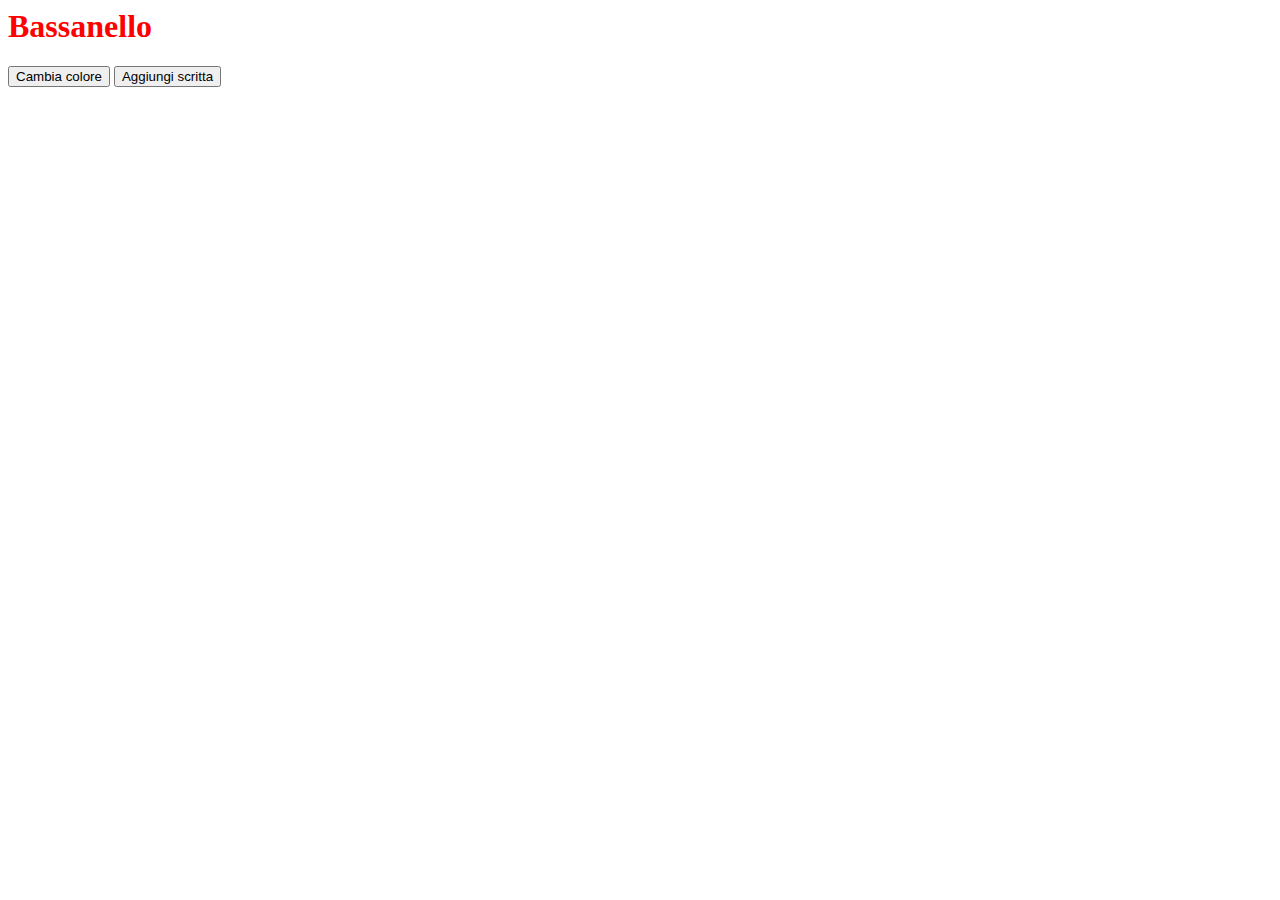
<file: 01-Introduzione-js/index.html>
<html>
    <head>
        <link rel="stylesheet" href="./style.css">
    </head>
    <body>
        <h1 id="titolo">Bassanello</h1>
        <h4 id="sottotitolo"></h4>
        <!-- collego la funzione al bottone -->
        <button onclick="cambioColore()">Cambia colore</button>

        <button onclick="aggiungiScritta()">Aggiungi scritta</button>

        <!-- link che collega javascript a html -->
       <script src="./script.js"></script> 
    </body>
</html>
</file>
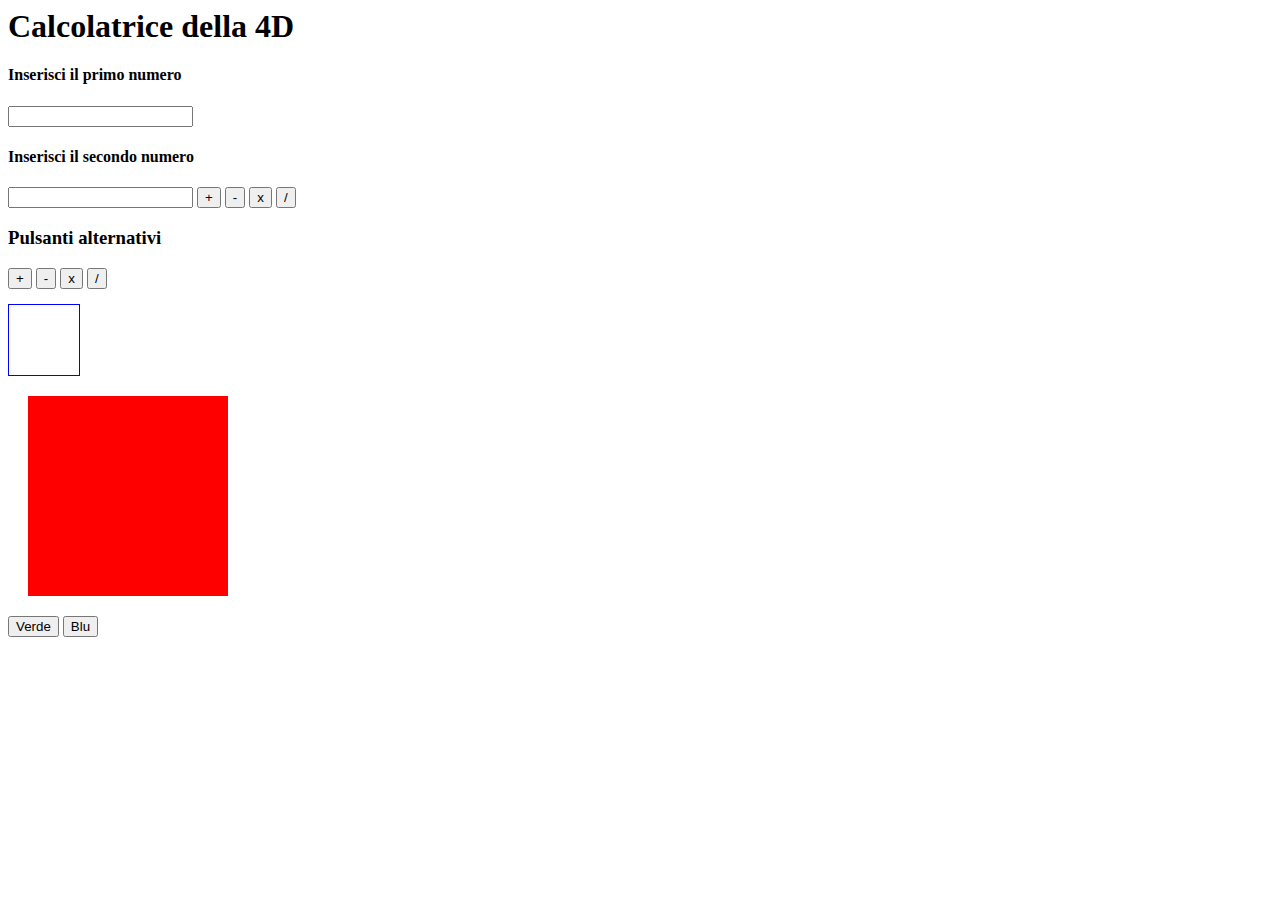
<file: 02-Lezione1-funzioni/index.html>
<html>
    <head>
        <link rel="stylesheet" href="./style.css">
    </head>
    <body>
        <h1>Calcolatrice della 4D</h1>

        <h4>Inserisci il primo numero</h4>
        <!-- Campo di input nel quale posso scrivere, metto un id così posso chiamarli con js -->
        <input id="primoNumero" type="number">

        <h4>Inserisci il secondo numero</h4>
        <!-- Campo di input nel quale posso scrivere, metto un id così posso chiamarli con js -->
        <input id="secondoNumero" type="number">

        <!-- Metto il primo bottone + con la funzione onclick -->
        <button onclick="somma()">+</button>
        <button onclick="sottrazione()">-</button>
        <button onclick="moltiplicazione()">x</button>
        <button onclick="divisione()">/</button>

        <!-- creo la sezione con i pulsanti per usare una funzione sola con argomenti diversi -->
        <h3>Pulsanti alternativi</h3>
        <button onclick="operazione(somma)">+</button>
        <button onclick="operazione(sottrazione)">-</button>
        <button onclick="operazione(moltiplicazione)">x</button>
        <button onclick="operazione(divisione)">/</button>

        <!-- Creiamo il bel riquadro per il risultato -->
        <div id="belRiquadro"></div>


        <div id="quadrato"></div>

        <!-- il parametro per cambiare il colore va scritto tra '' -->
        <button onclick="cambiaColore('green', '50%')">Verde</button>
        <button onclick="cambiaColore('blue', '0')">Blu</button>

        <script src="./script.js"></script>
    </body>
</html>
</file>
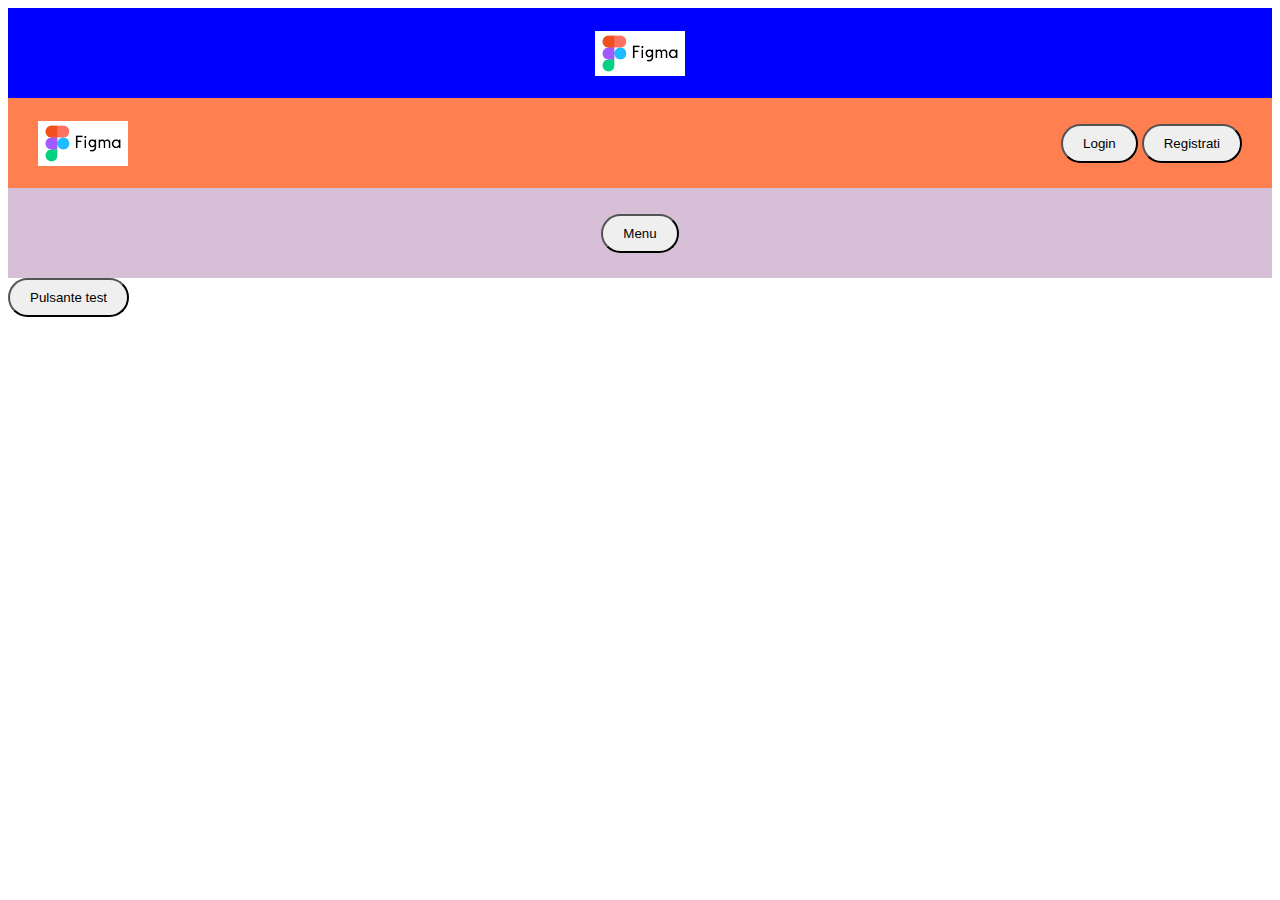
<file: 03-lezione2-componenti/index.html>
<html>
    <head>
        <link rel="stylesheet" href="./style.css"> <!-- link al css -->
    </head>
    <body>
        <!-- primo header stile base -->
        <header id="headerBase"> 
            <!-- carico il logo come immagine -->
            <img id="logo" src="./img/logo.png" alt="logo" > 
        </header>

        <!-- secondo header con pulsanti -->
        <header id="headerPulsanti">
            <img id="logo" src="./img/logo.png" alt="logo" > 
            <div>
                <button class="pulsante">Login</button>
                <button class="pulsante">Registrati</button>
            </div>
        </header>

        <!-- terzo header con menu -->
        <header id="headerMenu">
            <button class="pulsante" onclick="appariMenu()">Menu</button>
        </header>  
        <!-- creo div del menu che appare e scompare -->
        <div id="menu">
            <!-- creo la lista degli elementi del menu -->
            <ul>
                <li>Elemento1</li>
                <li>Elemento2</li>
                <li>Elemento3</li>
                <li>Elemento4</li>
            </ul>   
        </div>


        <button class="pulsante">Pulsante test</button>

         <script src="./script.js"></script> <!-- link al javascript -->
    </body>
</html>
</file>
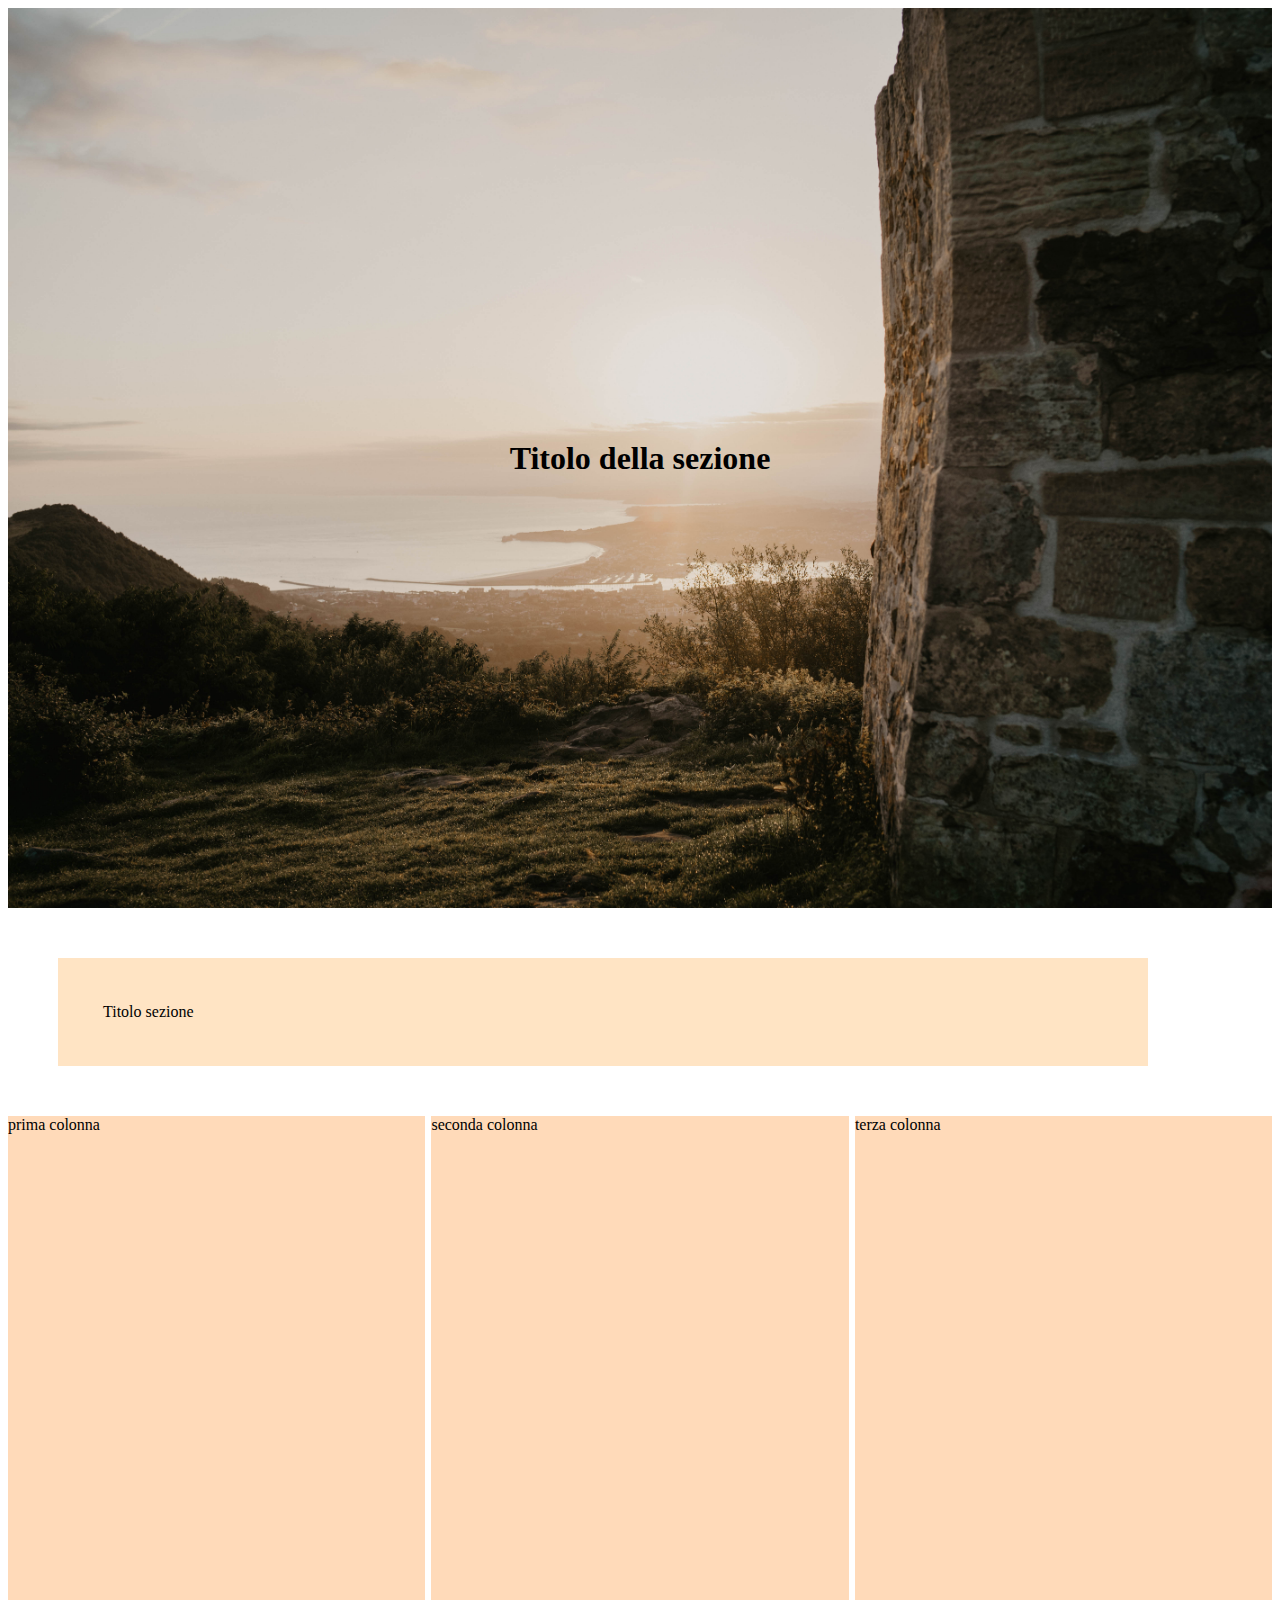
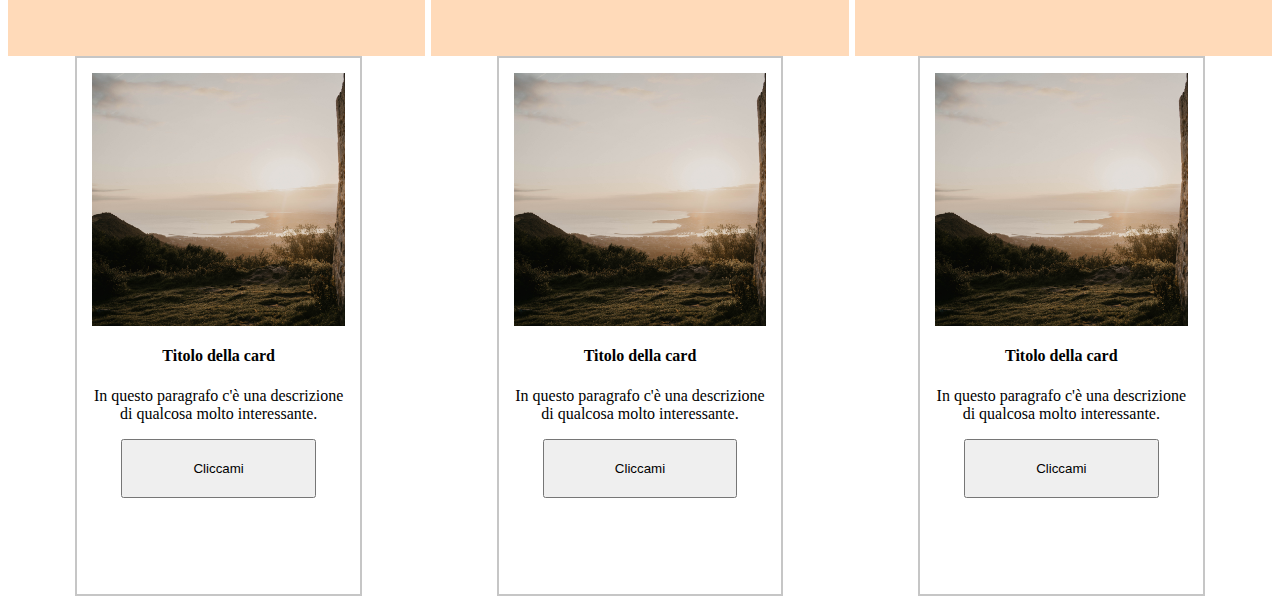
<file: 04-lezione3-sezioni/index.html>
<html>
    <head>
        <link rel="stylesheet" href="./style.css">
    </head>
    <body>
        <!-- creo la prima sezione con immagine di sfondo -->
        <section id="sezioneImmagine">
            <!-- inserisco un titolo alla sezione -->
            <h1 id="titolo">Titolo della sezione</h1>
        </section>

        <!-- creo la sezione per accordion -->
        <div class="corpoAccordion">
            <div class="accordion">
                
                <!-- struttura del pezzo singolo cliccabile -->
                <div class="contenitore">
                    <div class="etichetta">Titolo sezione</div> <!-- etichetta cliccabile -->
                    <div class="contenuto">Paragrafo di testo all'interno</div> <!-- paragrafo che si nasconde -->
                </div>

            </div>
        </div>

        <!-- Creo una sezione divisa in tre colonne  -->
        <section id="treColonne">
            <!-- creo tre div che saranno le mie colonne  -->
            <div id="colonna">prima colonna</div>
            <div id="colonna">seconda colonna</div>
            <div id="colonna">terza colonna</div>
        </section>

        <!-- Creo una sezione nella quale disporrò le card  -->
        <section id="sezioneCard">
            <!-- creo la struttura con i div della card  -->
            <div id="card">
                <div id="imgCard"></div>
                <div id="testoCard">
                    <h4>Titolo della card</h4>
                    <p>In questo paragrafo c'è una descrizione di qualcosa 
                        molto interessante.
                    </p>
                </div>
                <div id="btnCard">
                    <button id="bottoneCard">Cliccami</button>
                </div>
            </div>

            <div id="card">
                <div id="imgCard"></div>
                <div id="testoCard">
                    <h4>Titolo della card</h4>
                    <p>In questo paragrafo c'è una descrizione di qualcosa 
                        molto interessante.
                    </p>
                </div>
                <div id="btnCard">
                    <button id="bottoneCard">Cliccami</button>
                </div>
            </div>

            <div id="card">
                <div id="imgCard"></div>
                <div id="testoCard">
                    <h4>Titolo della card</h4>
                    <p>In questo paragrafo c'è una descrizione di qualcosa 
                        molto interessante.
                    </p>
                </div>
                <div id="btnCard">
                    <button id="bottoneCard">Cliccami</button>
                </div>
            </div>
        </section>

        <script src="./script.js"></script>
    </body>
</html>
</file>
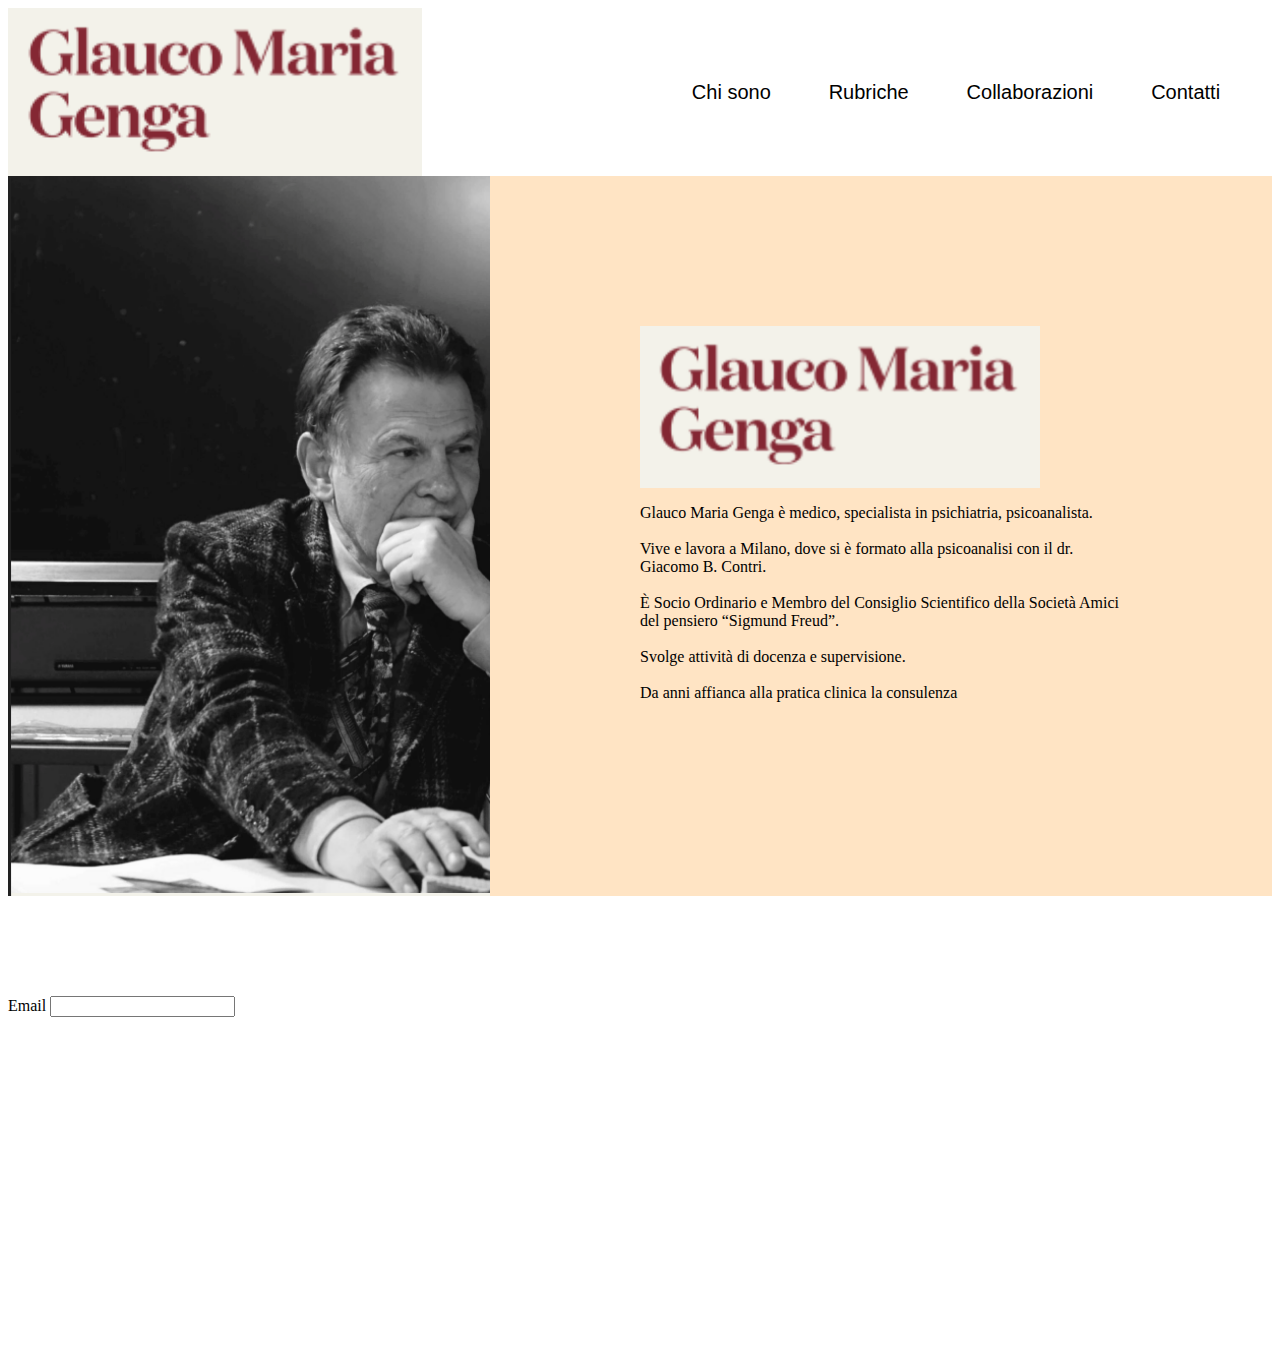
<file: sito-glauco/index.html>
<html>
    <head>
        <link rel="stylesheet" href="./style.css">
    </head>
    <body>
        
        <header>
            <div id="headerSx">
                <img src="./img/logo.png" alt="">
            </div>
            <div id="headerDx">
                <button>Chi sono</button>
                <button>Rubriche</button>
                <button>Collaborazioni</button>
                <button>Contatti</button>
            </div>
        </header>

        <section id="primaSezione">
            <div id="immagineSx"></div>
            <div id="testoDx">
                <img src="./img/logo.png" width="400">
                <p id="paragrafoPrincipale">
                    Glauco Maria Genga è medico, specialista in psichiatria, psicoanalista. 
                    <br><br>
                    Vive e lavora a Milano, dove si è formato alla psicoanalisi con il dr. Giacomo B. Contri. 
                    <br><br>
                    È Socio Ordinario e Membro del Consiglio Scientifico della Società Amici del pensiero “Sigmund Freud”. 
                    <br><br>
                    Svolge attività di docenza e supervisione. 
                    <br><br>
                    Da anni affianca alla pratica clinica la consulenza
                </p>
            </div>
        </section>

        <footer>
            <div id="email">
                <span>Email</span>
                <input type="text" name="" id="campoScrivere">
            </div>
            <div id="info"></div>
        </footer>


    </body>
</html>
</file>
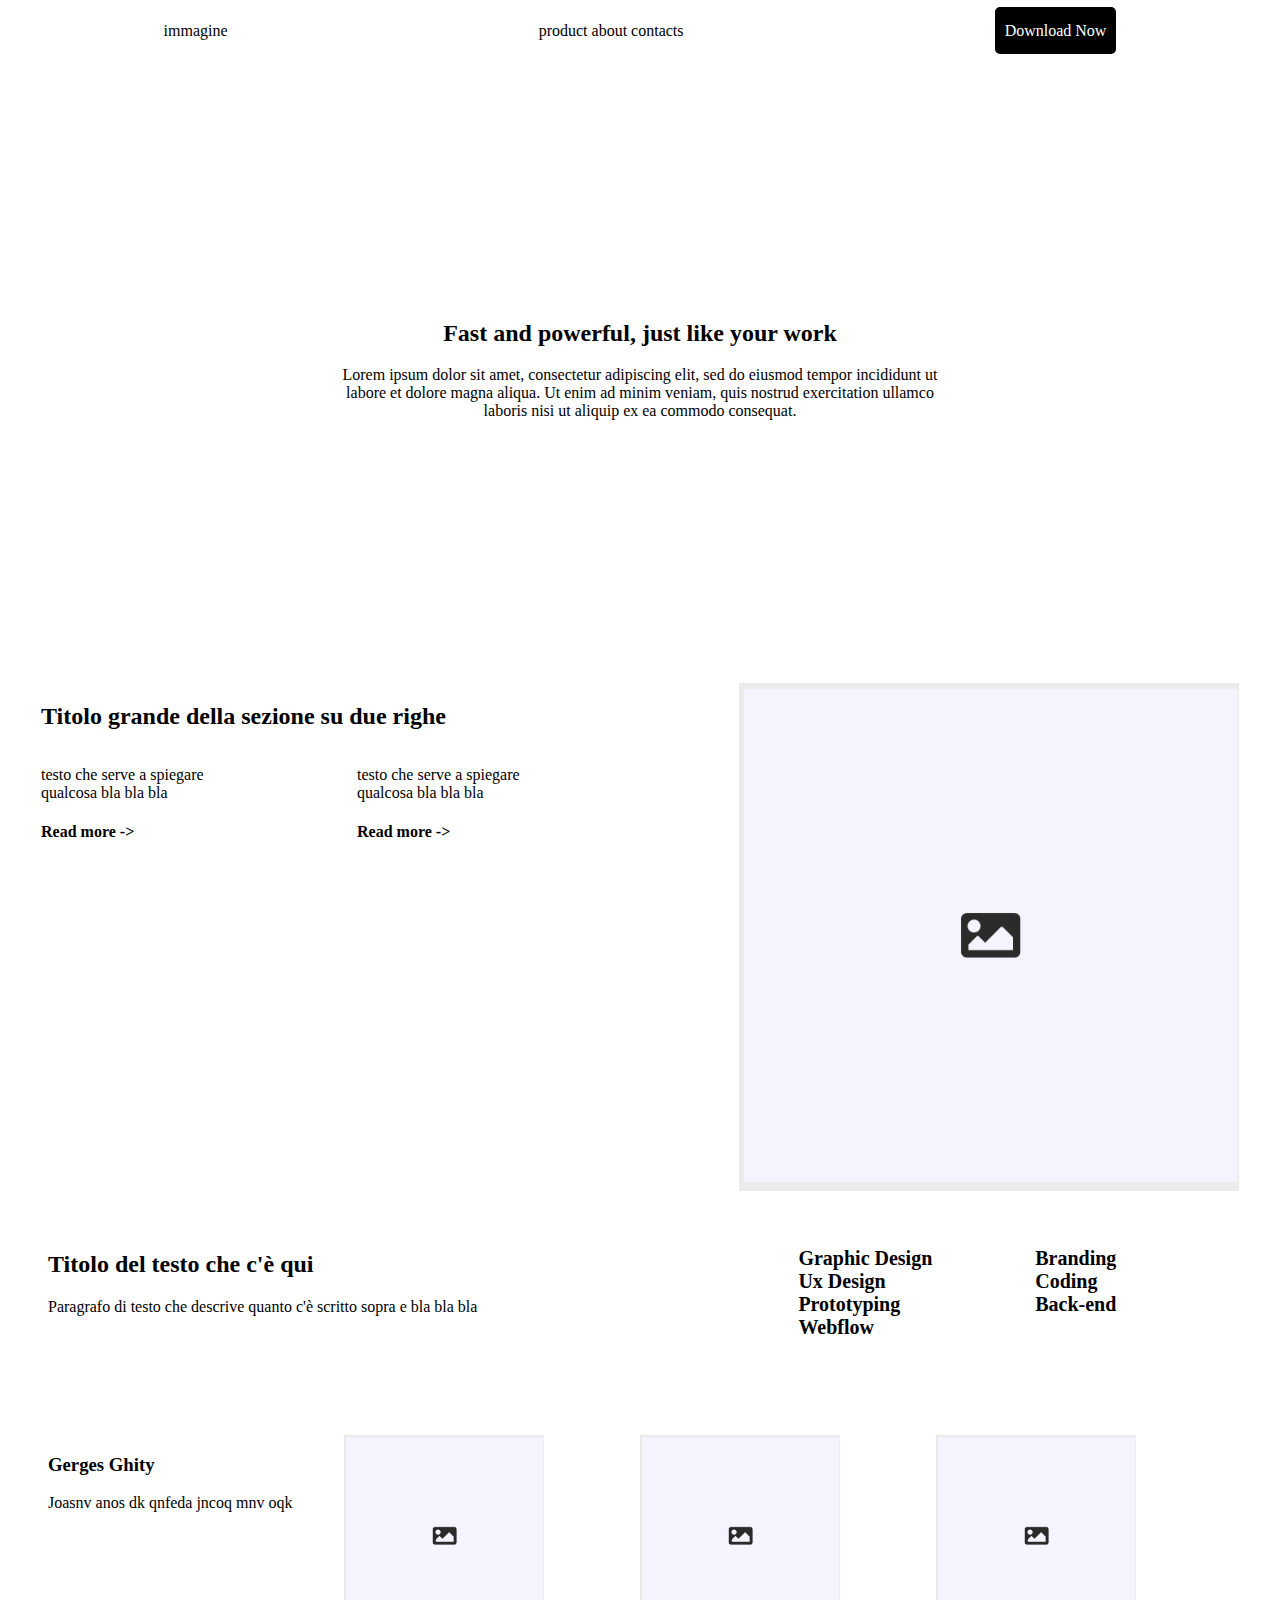
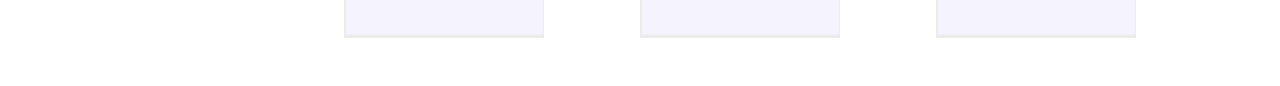
<file: 00-esercitazioni/simulazione-esame/index.html>
<html>
    <head>
        <link rel="stylesheet" href="./style.css">
    </head>
    <body>
        
        <header>
            <div id="logo">immagine</div>
            <div id="menu">product about contacts</div>
            <div id="divBottone">
                <span id="bottone">Download Now</span>
            </div>
        </header>

        <section id="home">
            <div id="testi">
                <h2>Fast and powerful, just like your work</h2>
                <p>Lorem ipsum dolor sit amet, consectetur adipiscing elit, 
                    sed do eiusmod tempor incididunt ut labore et dolore 
                    magna aliqua. Ut enim ad minim veniam, quis nostrud 
                    exercitation ullamco laboris nisi ut aliquip 
                    ex ea commodo consequat.
                </p>
            </div>
        </section>

        <section id="sezioneDue">
            <div id="paragrafi">

                <h2>Titolo grande della sezione su due righe</h2>
                <div id="blocchetti">
                    <div id="blocco">
                        <p>testo che serve a spiegare <br> qualcosa bla bla bla</p>
                        <h4>Read more -></h4>
                    </div>

                    <div id="blocco">
                        <p>testo che serve a spiegare <br> qualcosa bla bla bla</p>
                        <h4>Read more -></h4>
                    </div>

                </div>

            </div>
            <div id="immagine">
                <img src="./img/ciao.png" alt="" width="500">
            </div>
        </section>

        <section id="elenchi">
            <div id="descrizione">
                <h2>Titolo del testo che c'è qui</h2>
                <p>Paragrafo di testo che descrive quanto c'è scritto sopra e bla bla bla</p>
            </div>
            <div id="elenco">
                <ul>
                    <li>Graphic Design</li>
                    <li>Ux Design</li>
                    <li>Prototyping</li>
                    <li>Webflow</li>
                </ul>
            </div>
            <div id="elenco">
                <ul>
                    <li>Branding</li>
                    <li>Coding</li>
                    <li>Back-end</li>
                </ul>
            </div>
        </section>

        <section id="quartetto">
            <div id="quarti">
                <h3>Gerges Ghity</h3>
                <p>Joasnv anos dk qnfeda jncoq mnv oqk</p>
            </div>
            <div id="quarti">
                <img src="./img/ciao.png" alt="" width="200">
            </div>
            <div id="quarti">
                <img src="./img/ciao.png" alt="" width="200">
            </div>
            <div id="quarti">
                <img src="./img/ciao.png" alt="" width="200">
            </div>
        </section>


    </body>
</html>
</file>
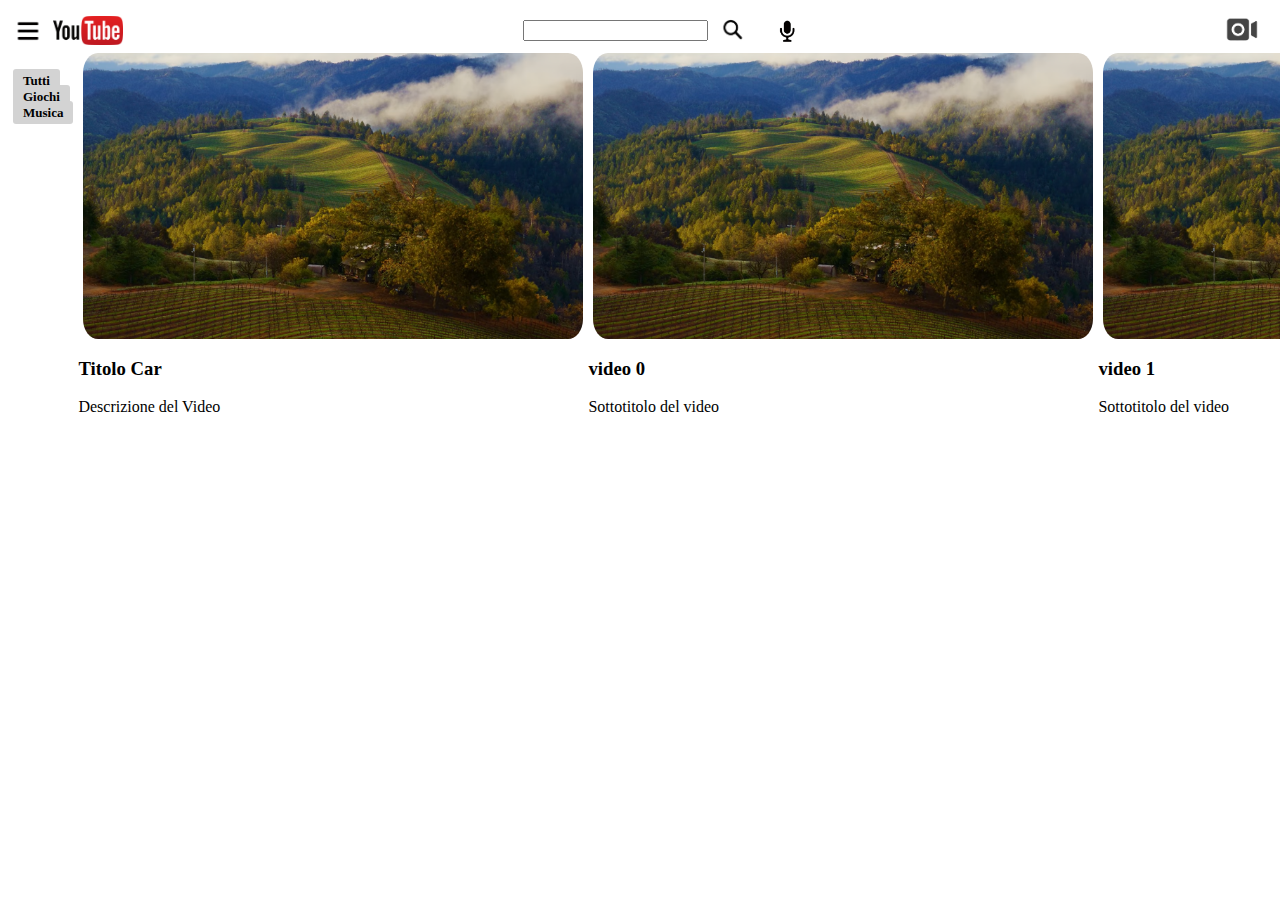
<file: 00-esercitazioni/simulazione-yt/index.html>
<html>

<head>
    <link rel="stylesheet" href="./style.css">
</head>

<body>
    <header>
        <div id="logoSx">
            <img src="./img/burger.png" alt="" width="30" onclick="appariMenu()">
            <img src="./img/yt.png" alt="" width="70">
        </div>

        <div id="barraRicerca">
            <input id="search" type="text">
            <img src="./img/lens.png" alt="" width="40">
            <img src="./img/mic.png" alt="" width="50">
        </div>

        <div id="profilo">
            <img src="./img/camera.png" alt="" width="50">
        </div>
    </header>

    <div id="home">
        <div id="menu">
            <ul>
                <li>Home</li>
                <li>Short</li>
                <li>Iscrizioni</li>
                <hr>
                <span id="tu">Tu</span>
                <li>Cronologia</li>
                <li>Playlist</li>
                <li>Guarda più tardi</li>
                <li>Video piaciuti</li>
            </ul>
        </div>

        <section id="filtri">
            <span id="label">Tutti</span>
            <span id="label">Giochi</span>
            <span id="label">Musica</span>
        </section>

        <div id="contenitoreVideo">
            <img src="img/video.png" alt="" id="thumbnail" width="500">
             <h3>Titolo Car </h3>
             <p>Descrizione del Video</p>
        </div>
        


    </div>

    <div id="test"></div>


    <script src="./script.js"></script>
</body>

</html>
</file>
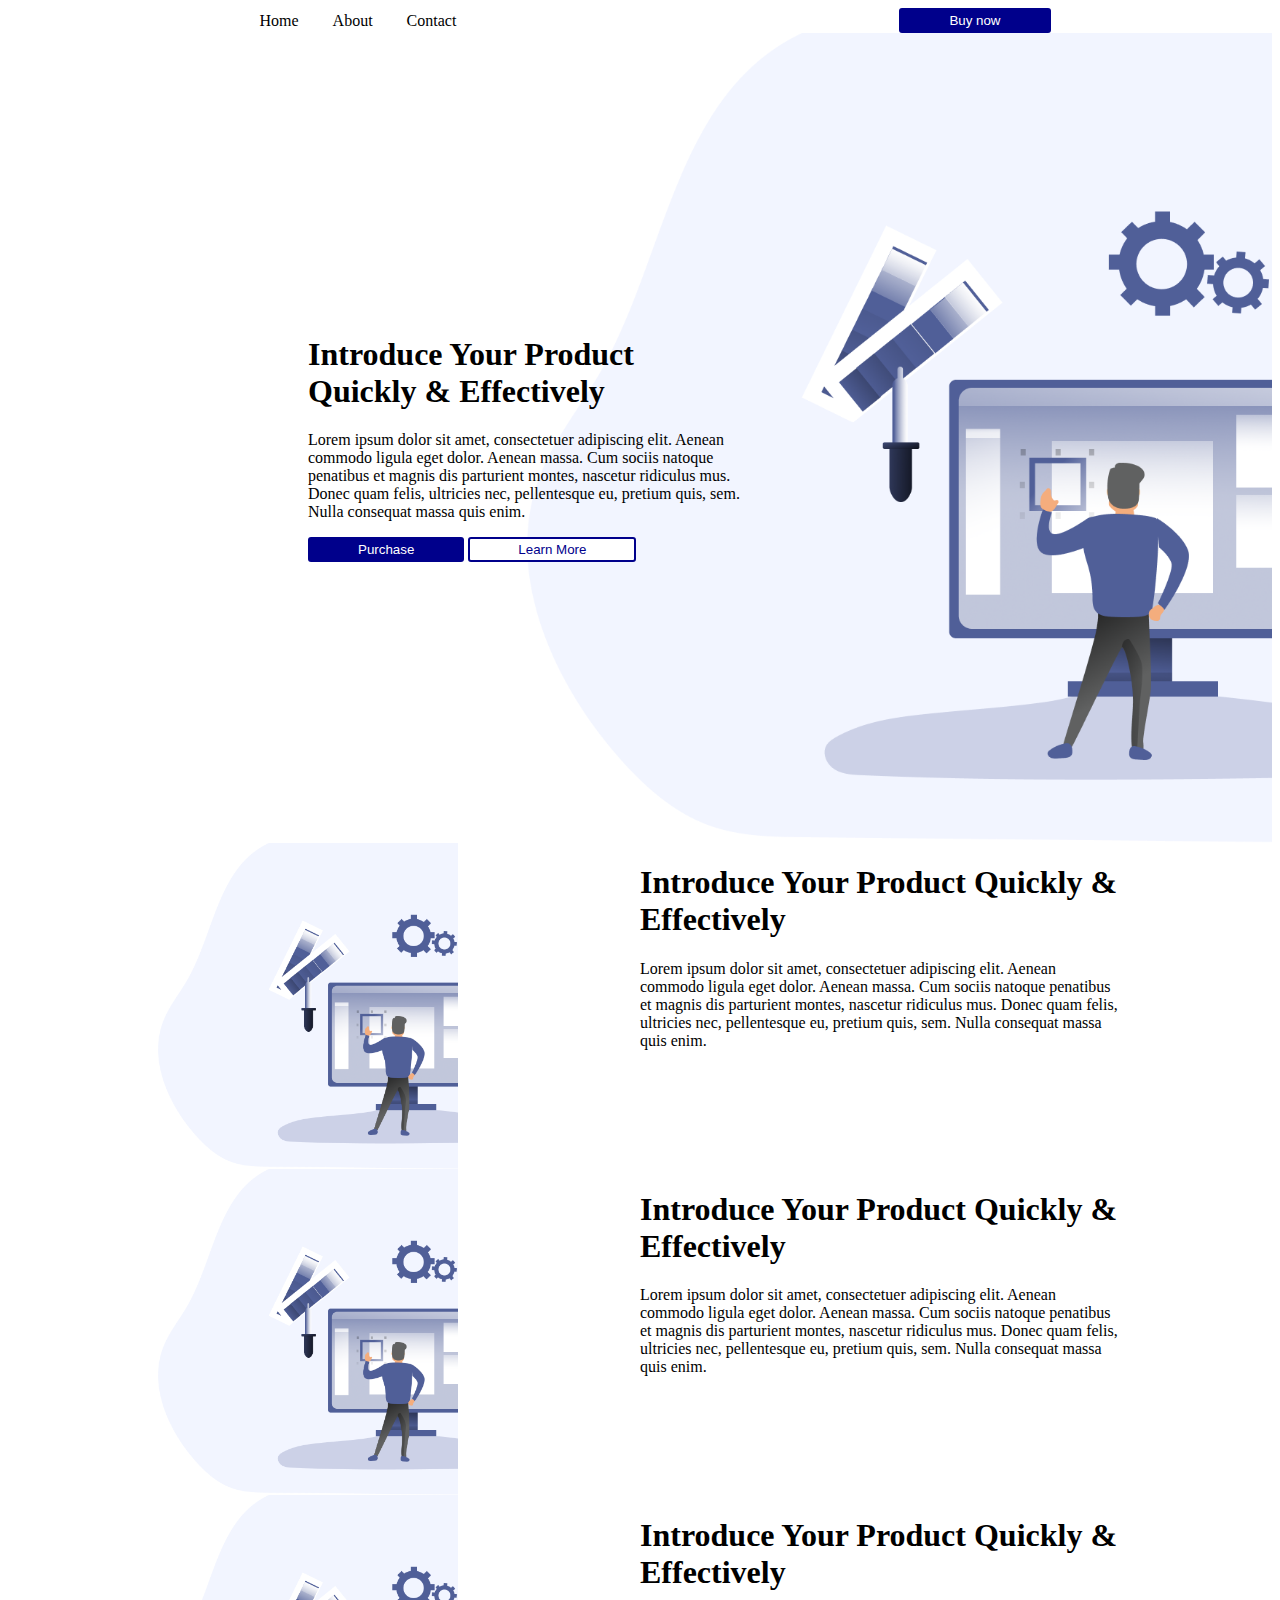
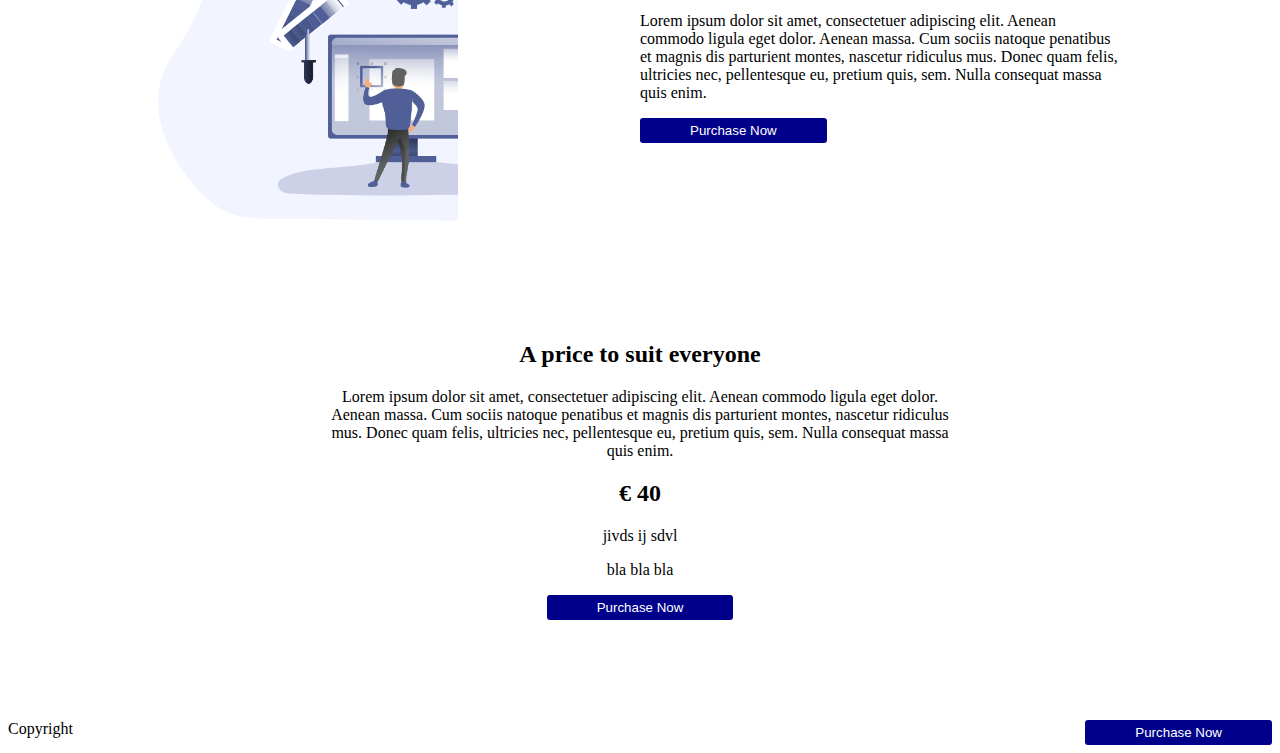
<file: 00-esercitazioni/simulazione2/index.html>
<html>

<head>
    <link rel="stylesheet" href="./style.css">
</head>

<body>

    <header>
        <!-- creo il primo contenitore dove c'è il menu  -->
        <div id="menu">
            <span>Home</span>
            <span>About</span>
            <span>Contact</span>
        </div>

        <!-- creo il contenitore per il pulsante -->
        <div id="buy">
            <button>Buy now</button>
        </div>
    </header>

    <section id="home">
        <div id="contenutoHome">
            <h1>
                Introduce Your Product
                Quickly & Effectively
            </h1>
            <p>
                Lorem ipsum dolor sit amet, consectetuer adipiscing elit. Aenean commodo ligula eget dolor. Aenean
                massa. Cum sociis natoque penatibus et magnis dis parturient montes, nascetur ridiculus
                mus. Donec quam felis, ultricies nec, pellentesque eu, pretium quis, sem. Nulla consequat massa quis
                enim.
            </p>
            <div id="bottoni">
                <button>Purchase</button>
                <button id="pulsanteLight">Learn More</button>
            </div>
        </div>
    </section>

    <section id="fascia">
        <div id="immagineSx">
            <img src="./img/designer_1.png" width="300" alt="">
        </div>
        <div id="testiDx">
            <h1>
                Introduce Your Product
                Quickly & Effectively
            </h1>
            <p>
                Lorem ipsum dolor sit amet, consectetuer adipiscing elit. Aenean commodo ligula eget dolor. Aenean
                massa. Cum sociis natoque penatibus et magnis dis parturient montes, nascetur ridiculus
                mus. Donec quam felis, ultricies nec, pellentesque eu, pretium quis, sem. Nulla consequat massa quis
                enim.
            </p>
        </div>
    </section>

    <section id="fascia">
        <div id="immagineSx">
            <img src="./img/designer_1.png" width="300" alt="">
        </div>
        <div id="testiDx">
            <h1>
                Introduce Your Product
                Quickly & Effectively
            </h1>
            <p>
                Lorem ipsum dolor sit amet, consectetuer adipiscing elit. Aenean commodo ligula eget dolor. Aenean
                massa. Cum sociis natoque penatibus et magnis dis parturient montes, nascetur ridiculus
                mus. Donec quam felis, ultricies nec, pellentesque eu, pretium quis, sem. Nulla consequat massa quis
                enim.
            </p>
        </div>
    </section>

    <section id="fascia">
        <div id="immagineSx">
            <img src="./img/designer_1.png" width="300" alt="">
        </div>
        <div id="testiDx">
            <h1>
                Introduce Your Product
                Quickly & Effectively
            </h1>
            <p>
                Lorem ipsum dolor sit amet, consectetuer adipiscing elit. Aenean commodo ligula eget dolor. Aenean
                massa. Cum sociis natoque penatibus et magnis dis parturient montes, nascetur ridiculus
                mus. Donec quam felis, ultricies nec, pellentesque eu, pretium quis, sem. Nulla consequat massa quis
                enim.
            </p>
            <button>Purchase Now</button>
        </div>
    </section>

    <section id="testoCentrato">
        <div id="centra">
            <h2>A price to suit everyone</h2>
            <p>
                Lorem ipsum dolor sit amet, consectetuer adipiscing elit. Aenean commodo ligula eget dolor. Aenean
                massa. Cum sociis natoque penatibus et magnis dis parturient montes, nascetur ridiculus
                mus. Donec quam felis, ultricies nec, pellentesque eu, pretium quis, sem. Nulla consequat massa quis
                enim.
            </p>
            <h2>€ 40</h2>
            <p>jivds ij sdvl</p>
            <p>bla bla bla</p>
            <button>Purchase Now</button>
        </div>
    </section>

    <footer>
        <div id="footerSopra">
            <span>Copyright</span>
            <button>Purchase Now</button>
        </div>
    </footer>

</body>

</html>
</file>
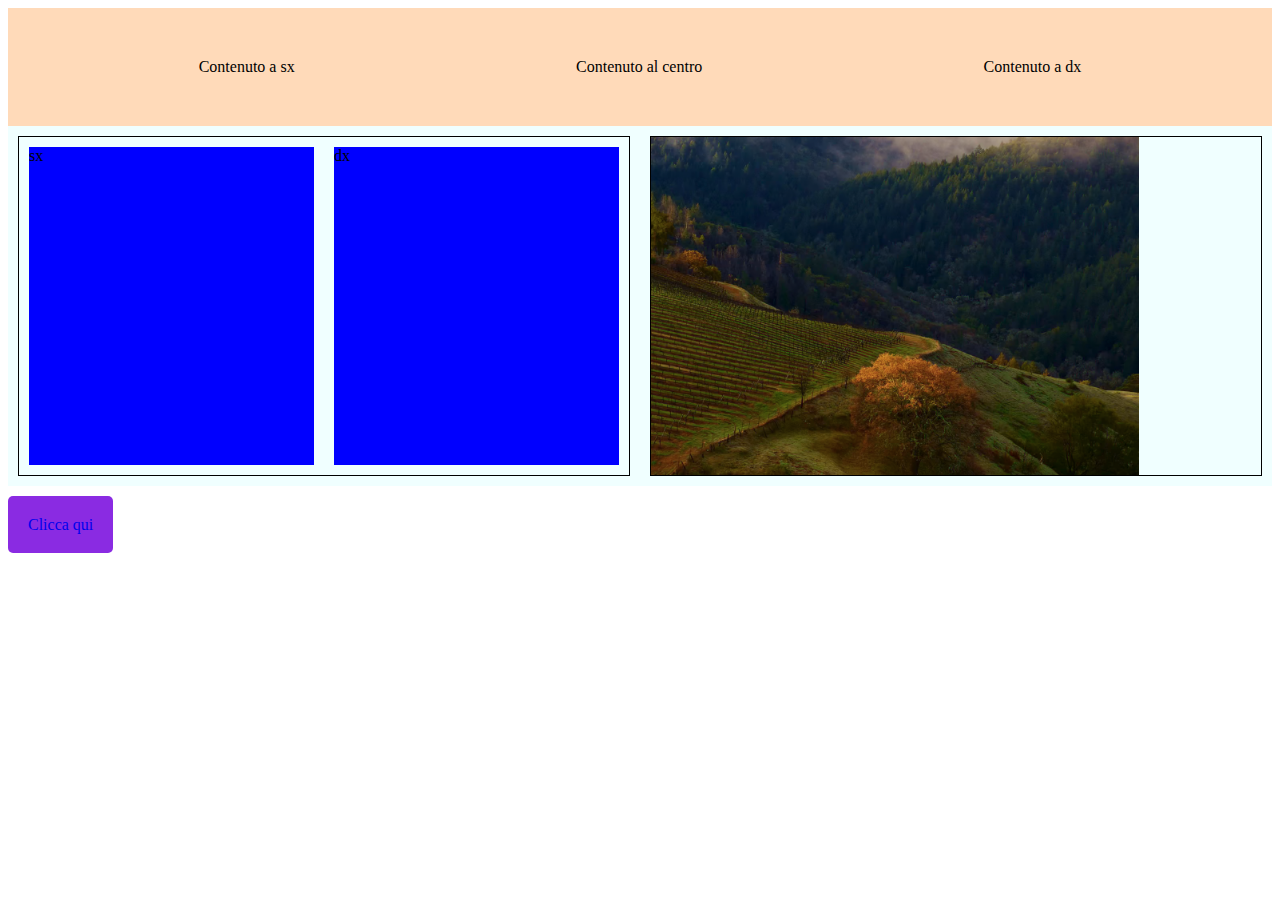
<file: 00-esercitazioni/tips/index.html>
<html>
    <head>
        <link rel="stylesheet" href="./style.css">
    </head>
    <body>
        
        <!-- header -->
        <header>
            <div id="headerSx">Contenuto a sx</div>
            <div id="headerCentro">Contenuto al centro</div>
            <div id="headerDx">Contenuto a dx</div>
        </header>

         <!-- sezione divisa a metà -->
        <section id="sezGrande">
            <div id="metaGrande">
                <div id="metaPiccolo">
                    sx
                </div>

                <div id="metaPiccolo">
                    dx
                </div>
            </div>

            <div id="metaGrande">
                <!-- tag per le immagini è img  -->
                <img src="./img/prova.png" alt="">
            </div>
        </section>

        <section id="bottoni">
            <!-- bottone con link  -->
            <a href="https://www.google.com" target="_blank"> 
                <!-- target blank serve ad aprire il link in un'altra scheda -->
                <span id="bottone">Clicca qui</span>
            </a>
        </section>

    </body>
</html>
</file>
<file: 01-Introduzione-js/style.css>
/* per chiamare le classi si fa ".", per chiamare gli id si fa "#" */
#titolo {
    color: red;
}
</file>
<file: 02-Lezione1-funzioni/style.css>
#belRiquadro {
    height: 70px;
    width: 70px;
    border: 1px solid blue;
    margin-top: 15px;
    font-size: 20px;
    /* posizionamento centrato del risultato */
    display: flex;
    justify-content: center;
    align-items: center;
}

#quadrato {
    height: 200px;
    width: 200px;
    background-color: red;
    margin: 20px;
}
</file>
<file: 03-lezione2-componenti/style.css>
/* ---------------------------------- HEADER BASE ---------------------------------- */
#headerBase {
    background-color: blue;
    height: 10vh; /* misura proporzionale all'altezza della schermata */  
    display: flex; 
    /* per disporre orizzontalmente si usa justify content */
    justify-content: center;
    /* per disporre verticalmente si usa align items */
    align-items: center;
}
#logo {
    height: 5vh;
}

/* -------------------------------- HEADER PULSANTI -------------------------------- */
#headerPulsanti {
    background-color: coral;
    height: 10vh;
    display: flex;
    /* allineo centrale verticalmente */
    align-items: center;
    /* allineo distribuiti equamente in orizzontale */
    justify-content: space-between;
    padding-left: 30px;
    padding-right: 30px;
}


/* -------------------------------- HEADER MENU -------------------------------- */
#headerMenu {
    background-color: thistle;
    height: 10vh;
    display: flex;
    justify-content: center;
    align-items: center;
}

#menu {
    background-color: thistle;
    margin-top:-20;
    display: none;
}

ul {
    /* tolgo i puntini alla lista */
    list-style-type: none;
    padding: 0;
}

li {
    /* centro i testi */
    text-align: center;
}

/* -------------------------------- COMPONENTI -------------------------------- */
.pulsante {
    /* spazio il bottone per renderlo più carino */
    padding-top: 10px;
    padding-bottom: 10px;
    padding-right: 20px;
    padding-left: 20px;
    /* stondo i bordi */
    border-radius: 30px;
}
</file>
<file: 04-lezione3-sezioni/style.css>
/*-----------------------------------------------------SEZIONE IMMAGINE-----------------------------------------------------*/
/* impostiamo l'immagine di sfondo della prima sezione */
#sezioneImmagine {
  height: 100vh;  /* altezza di tutta la pagina */
  background-image: url("./img/sfondo.jpg"); /* comando per impostare lo sfondo */
  background-repeat: no-repeat; /*immagine non si ripete*/
  background-size: cover; /* immagine grande tutto lo spazio che ha a disposizione*/
  /* proprietà per posizionare il titolo in mezzo */
  display: flex;
  justify-content: center;
  align-items: center;
}

/*-----------------------------------------------------SEZIONE ACCORDION-----------------------------------------------------*/
/* imposto lo stile dell'accordion */
.accordion {
    width: 1000px;
    margin: 50px;
    background-color: bisque;
    padding: 45px;
}

/*mettere due classi una a fianco all'altra ne assegna la stessa proprietà*/
/* position relative serve a poter muovere i nostri elementi */
.accordion .contenitore {
    position: relative;
}
.accordion .etichetta {
    position: relative;
    cursor: pointer;
}
/* impostiamo la classe per nascondere il contenuto */
.accordion .contenuto {
    position:relative;
    height: 0; /*schiaccio la sezione*/
    overflow: hidden; /*nascondo la sezione*/
    transition: 0.5s;
}
/* imposto altezza con un valore quando si accende la classe active*/
.accordion .contenitore.active .contenuto {
    height: 200px;
} 

/*-----------------------------------------------------SEZIONE TRE COLONNE-----------------------------------------------------*/

/* imposto le dimensioni della sezione  */
#treColonne {
    height: 60vh;
    /* display flex serve a poter impostare più di una colonna  */
    display: flex;
    justify-content: space-between;
}

#colonna {
    /* imposto la larghezza come un terzo della pagina  */
    width: 33%;
    background-color: peachpuff;
}


/*-----------------------------------------------------SEZIONE CARD-----------------------------------------------------*/
#sezioneCard {
    height: 60vh;
    display: flex;
    justify-content: space-around;
}

#card {
    border: 2px solid rgb(198, 198, 198);
    width: 20%;
    /* aggiungo dello spazio che mi fa da margine  */
    padding: 15px;  
}

/* effetto all passaggio del mouse sopra  */
#card:hover {
    box-shadow: 3px 3px rgb(198, 198, 198);
}

#imgCard {
    background-image: url("./img/sfondo.jpg");
    width: 100%;
    height: 50%;
    background-repeat: no-repeat; /*immagine non si ripete*/
    background-size: cover; /* immagine grande tutto lo spazio che ha a disposizione*/
}

#testoCard {
    text-align: center; /*centro il testo*/
}

#btnCard {
    text-align: center; /*centro il botton*/
}

#bottoneCard {
    /* il primo indica top e bottom, il seconod indica dx e sx  */
    padding: 20px 70px;

}
</file>
<file: sito-glauco/style.css>
header {
    display: flex;
    justify-content: space-between;
}

button {
    /* tolgo il bordo */
    border: none;
    /* tolgo il colore di sfondo */
    background-color: transparent;
    font-size: 20px;
}

/* imposto il menu di destra largo metà della pagina */
#headerDx {
    width: 50%;
    /* dispongo i pulsanti */
    display: flex;
    justify-content: space-evenly;
}

#primaSezione {
    background-color: bisque;
    height: 80vh;
    display: flex;
    justify-content: space-between;
}

/* imposto immagine di sfondo */
#immagineSx {
    background-image: url("./img/glauco.png");
    height: 100%;
    /*occupo tutto lo spazio*/
    width: 50%;
    /*occupo la metà*/
    background-size: cover;
    /*occupo tutto lo spazio a disposizione*/
    background-repeat: no-repeat;
}

#testoDx {
    padding: 150px;
    width: 50%;
}

footer {
    display: flex;
    justify-content: space-between;
    height: 40vh;
    padding-top: 100px;
}

#email {
    width: 50%;
}

#info {
    width: 50%;
}
</file>
<file: 00-esercitazioni/simulazione-esame/style.css>
header {
    display: flex;
    justify-content: space-around;
    height: 5vh;/*imposto una altezza all'elemento*/
    align-items: center; /*allineo al centro*/
}

#bottone {
    background-color: black; /*colore di sfondo*/
    color: white; /*colore del testo*/
    padding: 15px 10px; /*primo numero è sopra e sotto, il secondo è per dx e sx*/
    border-radius: 5px; /*stondo gli spigoli*/
}

#bottone:hover {
    cursor: pointer;
}

#home {
    height: 70vh; /*imposto l'altezza della sezione*/
    display: flex;
    justify-content: center;
    align-items: center; /*centro tutto il contenuto*/
    text-align: center; /*allineo il testo al centro*/
}

#testi {
    width: 50%;
}

#sezioneDue {
    display: flex;
    justify-content: space-around;
}

#paragrafi {
    width: 50%;
}

#blocchetti {
    display: flex;
}

#blocco {
    width: 50%;
}
 
#elenchi {
    display: flex;
    padding: 40px;
}

#descrizione {
    width: 60%;
}

#elenco {
    width: 20%;
}

ul {
    list-style: none;
}

li {
    font-weight: bold;
    font-size: 20px;
}

#quartetto {
    display: flex;
    padding: 40px;
}

#quarti {
    width: 25%;
}
</file>
<file: 00-esercitazioni/simulazione-yt/style.css>
header {
   display: flex;
   height: 5vh;
   align-items: center; /* centro in verticale */
   justify-content: space-between; /* dispongo in orizzontale */
}

img:hover {
    cursor: pointer;
}

img {
    padding-left: 5px;
    padding-right: 5px;
}

#logoSx {
    display: flex;
    align-items: center;
}

#barraRicerca {
    display: flex;
    align-items: center;
}

#menu {
    width: 10%;
    height: 95vh;
    display: none;
}

ul {
    padding: 20px;
}

li {
    list-style-type: none;
    height: 40px;
}

#tu {
    font-weight: 600;
}


#label {
    background-color: lightgray;
    border-radius: 3px;
    padding: 4px 10px;
    font-weight: 600;
    font-size: 13px;
    margin-left: 5px;
    margin-right: 5px;
}

/* hover serve per passaggio sopra con il mouse  */
#label:hover {
    background-color: gray;
    cursor: pointer;
}

/* per animazione al click si usa :active  */
#label:active {
    background-color: black;
    color: white;
}

#home {
    display: flex;
}

#filtri {
    margin-top: 20px;
}

#thumbnail{
    border-radius: 20px
}
</file>
<file: 00-esercitazioni/simulazione2/style.css>
/* imposto header in linea uno di fianco all'altro */
header {
    display: flex;
    justify-content: space-around; /*allineamento orizzontale*/
    align-items: center; /*allineamento verticale*/
}

/* selezioni gli span che stanno dentro a menu  */
#menu span {
    margin-left: 30px;
}

button {
    background-color: darkblue;
    color: white;
    border: none;
    /* il primo valore è per sopra e sotto, il secondo per destra e sinistra */
    padding: 5px 50px;
    border-radius: 3px;  /* stondo gli angoli */
}

#home {
    display: flex;
    align-items: center;
    height: 90vh;
    /* imposto immagine come sfondo del div  */
    background-image: url('./img/designer_1.png');
    background-repeat: no-repeat;
    background-position: right; 
    background-size: contain;
}

/* imposto dimensioni del contenitore del testo  */
#contenutoHome {
    padding-left: 300px;
    width: 35%;
}

/* faccio il pulsante inverso */
#pulsanteLight {
    color: darkblue;
    border: 2px solid darkblue;
    background-color: white;
    padding: 3px 48px; 
    /* tolgo 2px dal padding per pareggiare il border  */
}


#fascia {
    display: flex;
    padding-left: 150px;
    padding-right: 150px;
}

#immagineSx, #testiDx {
    width: 50%;
}

#testoCentrato {
    display: flex;
    justify-content: center;
    padding-top: 100px;
    padding-bottom: 100px;
}

#centra {
    width: 50%;
    text-align: center;
}

#footerSopra {
    display: flex;
    justify-content: space-between;
}
</file>
<file: 00-esercitazioni/tips/style.css>
header {
    display: flex; /* per mettere il contenuto in fila  */
    justify-content: space-around;  /* per spaziare in orizzontale */
    background-color: peachpuff; 
    padding: 50px; /*spazio per dare un po' di aria al tutto*/
}

#sezGrande {
    height: 40vh; /*vh sta per una proporzione dello schermo*/
    background-color: azure;
    display: flex;
}

#metaGrande {
    border: 1px solid black;
    width: 50%; /* imposto la larghezza pari a metà del loro contenitore  */
    margin: 10px; /*spazio per dare un po' di aria al tutto*/
    display: flex; /*il contenuto deve stare in fila*/
}

#metaPiccolo {
    background-color: blue;
    width: 50%; /* imposto la larghezza pari a metà del loro contenitore  */
    margin: 10px; /*spazio per dare un po' di aria al tutto*/
    display: flex; /*il contenuto deve stare in fila*/
}

#bottoni {
    height: 20vh;
    margin-top: 30px;
}

#bottone {
    background-color: blueviolet;
    padding: 20px; /*aria intorno al bottone*/
    border-radius: 5px; /*stondo gli spigoli*/
}

/* per mettere animazione quando passa il mouse si usa hover  */
#bottone:hover {
    background-color: darkblue;
    color: white; /*colore del testo*/
    cursor: pointer; /*cursore che diventa puntatore*/
}

/* tolgo la sottolineatura a tuttti i link  */
a {
    text-decoration: none;
}
</file>
